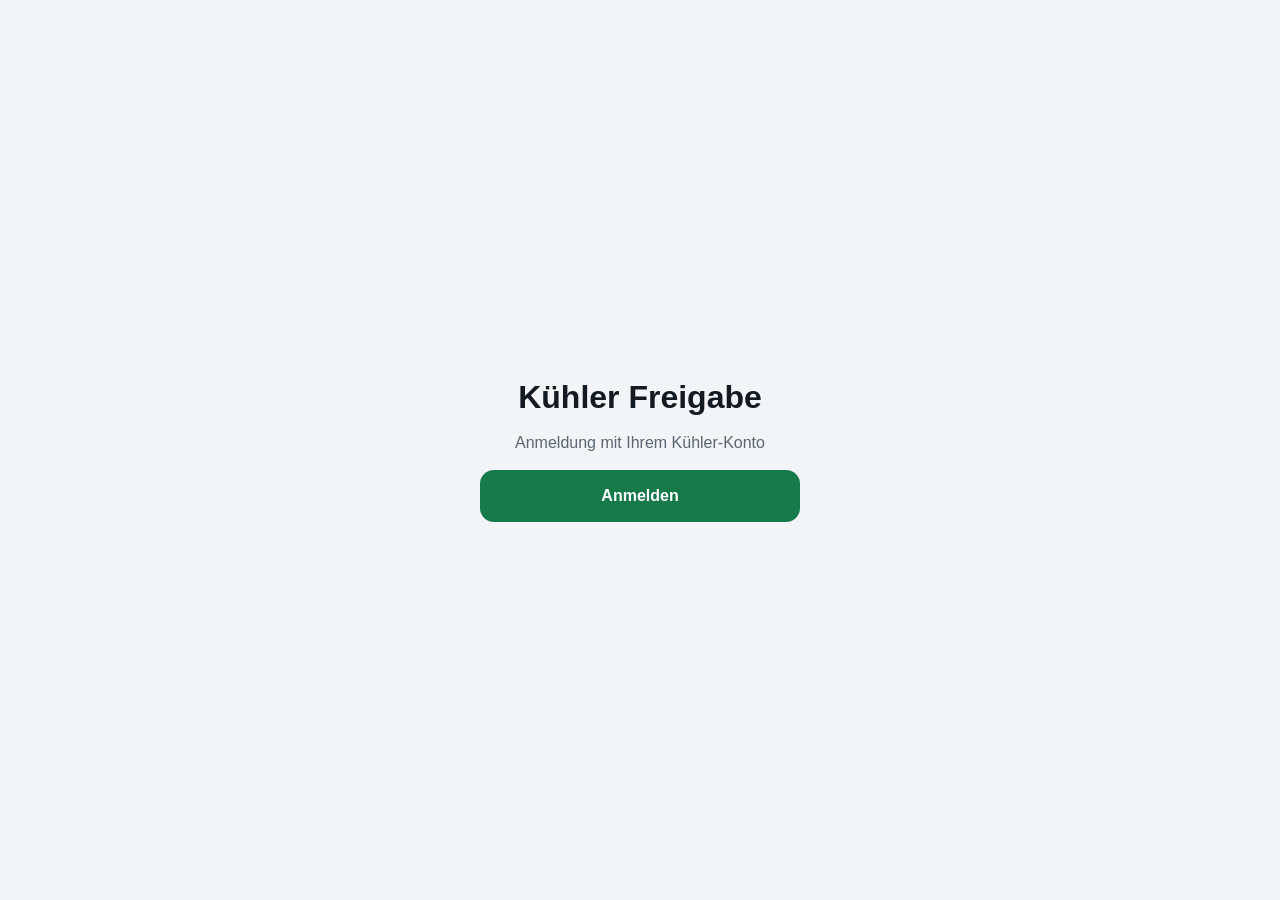
<file: freigabe/index.html>
<!doctype html>
<html lang="de">
<head>
<meta charset="utf-8">
<meta name="viewport" content="width=device-width, initial-scale=1, viewport-fit=cover">
<meta name="apple-mobile-web-app-capable" content="yes">
<meta name="apple-mobile-web-app-status-bar-style" content="black-translucent">
<meta name="apple-mobile-web-app-title" content="Freigabe">
<meta name="theme-color" content="#14365f">
<link rel="manifest" href="manifest.json">
<link rel="apple-touch-icon" href="icon-180.png">
<title>Kühler Freigabe</title>
<script src="msal-browser.min.js"></script>
<style>
:root{--brand:#14365f;--brand2:#1d4f8f;--bg:#f2f4f7;--card:#fff;--line:#dde2e9;--txt:#141a22;--mut:#5b6573;--ok:#16794a;--okbg:#e6f4ec;--warn:#9a4b00;--warnbg:#fdf0e1;--err:#b42318;--errbg:#fde8e7}
@media (prefers-color-scheme:dark){:root{--bg:#0f141b;--card:#18202a;--line:#2a3442;--txt:#e8edf3;--mut:#9aa6b5;--okbg:#123524;--warnbg:#3a2a12;--errbg:#3d1714}}
*{box-sizing:border-box}
html,body{margin:0;background:var(--bg);color:var(--txt);font-family:-apple-system,BlinkMacSystemFont,"Segoe UI",Inter,Arial,sans-serif;-webkit-font-smoothing:antialiased}
button{font:inherit;cursor:pointer}
.kopf{background:var(--brand);color:#fff;padding:calc(env(safe-area-inset-top) + 18px) 18px 16px}
.kopf small{color:#c9d6e8;font-size:13px}
.kopf h1{margin:2px 0 12px;font-size:28px}
.kpis{display:flex;gap:10px}
.kpi{flex:1;background:rgba(255,255,255,.12);border-radius:12px;padding:10px 12px}
.kpi span{display:block;font-size:12px;color:#c9d6e8}.kpi b{font-size:20px}
.chips{display:flex;gap:8px;flex-wrap:wrap;padding:14px 16px 4px}
.chip{min-height:36px;padding:0 14px;border-radius:999px;border:1px solid var(--line);background:var(--card);color:var(--txt);font-size:13px;font-weight:600}
.chip.an{background:var(--brand);border-color:var(--brand);color:#fff}
.liste{padding:8px 16px 120px;display:flex;flex-direction:column;gap:10px}
.karte{width:100%;text-align:left;border:1px solid var(--line);background:var(--card);color:var(--txt);border-radius:14px;padding:14px;display:flex;flex-direction:column;gap:8px}
.reihe{display:flex;justify-content:space-between;gap:10px;align-items:flex-start}
.meta{font-size:12px;color:var(--mut);font-weight:500}
.name{font-size:15px;font-weight:600}
.betrag{font-size:15px;font-weight:700;white-space:nowrap}
.tags{display:flex;gap:6px;flex-wrap:wrap;align-items:center}
.tag{font-size:11px;font-weight:600;padding:3px 8px;border-radius:6px;background:#e8eef7;color:var(--brand2)}
.b-ok{background:var(--okbg);color:var(--ok)}.b-warn{background:var(--warnbg);color:var(--warn)}.b-err{background:var(--errbg);color:var(--err)}.b-grey{background:var(--line);color:var(--mut)}
.rechts{margin-left:auto}
.fuss{position:fixed;left:0;right:0;bottom:0;padding:12px 16px calc(env(safe-area-inset-bottom) + 14px);background:linear-gradient(rgba(0,0,0,0),var(--bg) 35%)}
.knopf{width:100%;min-height:52px;border-radius:14px;border:none;font-size:16px;font-weight:600;background:var(--ok);color:#fff}
.knopf.aus{background:var(--line);color:var(--mut)}
.knopf.rot{background:var(--err)}
.knopf.rand{background:var(--card);color:var(--err);border:1.5px solid var(--err)}
.leer{text-align:center;color:var(--mut);padding:40px 0;font-size:14px}
.zurueck{background:none;border:none;color:#fff;font-size:15px;padding:6px 0;min-height:44px}
.box{background:var(--card);border:1px solid var(--line);border-radius:14px;padding:14px;margin:12px 16px 0}
.raster{display:grid;grid-template-columns:repeat(2,minmax(0,1fr));gap:12px}
.feld span{display:block;font-size:11px;color:var(--mut)}.feld b{font-size:14px}
.pos{border-top:1px solid var(--line);padding:10px 0;display:flex;flex-direction:column;gap:3px;font-size:13px}
.pos:first-of-type{border-top:none}
.hinweis{font-size:12px;color:var(--mut);padding:8px 16px}
.toast{position:fixed;left:16px;right:16px;top:calc(env(safe-area-inset-top) + 12px);background:#141a22;color:#fff;border-radius:12px;padding:12px 14px;font-size:14px;z-index:9}
textarea{width:100%;border:1px solid var(--line);border-radius:12px;padding:12px;font:inherit;font-size:15px;background:var(--card);color:var(--txt)}
.anmelden{min-height:100vh;display:flex;flex-direction:column;justify-content:center;align-items:center;gap:18px;padding:24px;text-align:center}
</style>
</head>
<body>
<div id="app"><div class="anmelden"><h1 style="margin:0">Kühler Freigabe</h1><p style="color:var(--mut)">Wird geladen …</p></div></div>
<script>
window.onerror = function (m) { document.getElementById('app').innerHTML = '<div class="anmelden"><h1 style="margin:0">Kühler Freigabe</h1><p style="color:var(--err)">Fehler: ' + String(m).replace(/</g,'&lt;') + '</p></div>'; };
</script>
<script>
/* ================= Einstellungen (keine Geheimnisse) ================= */
const KONFIG = {
  tenantId: 'a3e5a70a-cc2c-48b1-8d93-46e90c54e178',
  clientId: 'de0630a0-da76-4ca1-a4bd-e25de5dae0ec',
  siteUrl:  'https://kuehler.sharepoint.com/sites/Belegfreigabe',
  liste:    'Belegfreigabe'
};
const SCOPES = ['Sites.ReadWrite.All'];

/* ================= Anmeldung ================= */
const MS = new msal.PublicClientApplication({
  auth: { clientId: KONFIG.clientId, authority: 'https://login.microsoftonline.com/' + KONFIG.tenantId, redirectUri: location.origin + location.pathname },
  cache: { cacheLocation: 'localStorage' }
});
let konto = null;
async function token() {
  try { return (await MS.acquireTokenSilent({ scopes: SCOPES, account: konto })).accessToken; }
  catch (e) { await MS.acquireTokenRedirect({ scopes: SCOPES, account: konto }); }
}
async function graph(methode, pfad, inhalt) {
  const r = await fetch('https://graph.microsoft.com/v1.0' + pfad, {
    method: methode,
    headers: { Authorization: 'Bearer ' + await token(), 'Content-Type': 'application/json' },
    body: inhalt ? JSON.stringify(inhalt) : undefined
  });
  if (!r.ok) throw new Error('Graph ' + r.status + ': ' + (await r.text()).slice(0, 200));
  return r.status === 204 ? null : r.json();
}

/* ================= Zustand ================= */
const S = { ansicht: 'liste', filter: 'offen', eintraege: [], sel: null, grund: '', laden: true, fehler: '', toast: '', listenPfad: null };
const eur = v => (Number(v) || 0).toLocaleString('de-DE', { minimumFractionDigits: 2, maximumFractionDigits: 2 }) + ' €';
const datum = v => v ? new Date(v).toLocaleDateString('de-DE') : '–';
const esc = s => String(s ?? '').replace(/[&<>"']/g, c => ({ '&': '&amp;', '<': '&lt;', '>': '&gt;', '"': '&quot;', "'": '&#39;' }[c]));

async function ladeListe() {
  try {
    if (!S.listenPfad) {
      const u = new URL(KONFIG.siteUrl);
      const site = await graph('GET', '/sites/' + u.host + ':' + u.pathname.replace(/\/$/, ''));
      S.listenPfad = '/sites/' + site.id + '/lists/' + encodeURIComponent(KONFIG.liste);
    }
    let alle = [], next = S.listenPfad + '/items?expand=fields&$top=500';
    while (next) {
      const r = await graph('GET', next.replace('https://graph.microsoft.com/v1.0', ''));
      alle = alle.concat(r.value); next = r['@odata.nextLink'];
    }
    S.eintraege = alle.map(e => ({ id: e.id, ...e.fields, pos: (() => { try { return JSON.parse(e.fields.PositionenJson || '[]'); } catch { return []; } })() }));
    S.fehler = '';
  } catch (e) { S.fehler = e.message; }
  S.laden = false; zeichne();
}

function badge(e) {
  if (e.Status === 'Freigegeben') return ['Freigegeben', 'b-ok'];
  if (e.Status === 'Erledigt') return ['Außerhalb erledigt', 'b-grey'];
  if (e.Status === 'Fehler') return ['Achtung', 'b-err'];
  if (e.Entscheidung) return ['Wird verarbeitet …', 'b-grey'];
  if (hatHinweis(e)) return ['In SelectLine korrigieren', 'b-err'];
  if (e.LieferantFrei === 'nein') return ['Lieferant nicht freigegeben', 'b-err'];
  if (!e.LieferantFrei) return ['Lieferant wird geprüft …', 'b-grey'];
  if (e.KalkAbw == null) return ['ohne Kalkpreis', 'b-grey'];
  if (e.KalkAbw > 2) return ['+' + e.KalkAbw.toLocaleString('de-DE') + ' % über Kalk', 'b-warn'];
  return ['im Rahmen der Kalk', 'b-ok'];
}
const istLeer = e => !e.Lieferant || !(Number(e.Netto) > 0);
const hatHinweis = e => !!(e.Pruefhinweis && String(e.Pruefhinweis).trim());
const liefOk = e => e.LieferantFrei === 'ja' && !hatHinweis(e);
function sichtbar() {
  return S.eintraege.filter(e => {
    if (S.filter === 'offen') return e.Status === 'Offen' && !istLeer(e);
    if (S.filter === 'kalk') return e.Status === 'Offen' && e.KalkAbw > 2;
    if (S.filter === 'lief') return e.Status === 'Offen' && !istLeer(e) && (e.LieferantFrei === 'nein' || hatHinweis(e));
    if (S.filter === 'leer') return e.Status === 'Offen' && istLeer(e);
    return e.Status !== 'Offen';
  }).sort((a, b) => String(b.Title).localeCompare(String(a.Title)));
}

/* ================= Aktionen ================= */
async function entscheide(e, was, grund) {
  try {
    await graph('PATCH', S.listenPfad + '/items/' + e.id + '/fields', { Entscheidung: was, Begruendung: grund || '' });
    e.Entscheidung = was; S.ansicht = 'liste';
    zeige(e.Title + (was === 'LieferantUndFreigeben' ? ' inkl. Lieferant zur Freigabe übergeben' : ' zur Freigabe übergeben'));
    setTimeout(ladeListe, 4000);
  } catch (err) { zeige('Fehler: ' + err.message); }
}
async function sammel() {
  const ziel = S.eintraege.filter(e => e.Status === 'Offen' && !e.Entscheidung && !istLeer(e) && liefOk(e) && e.KalkAbw != null && e.KalkAbw <= 2);
  if (!ziel.length || !confirm(ziel.length + ' Bestellungen im Rahmen der Kalk freigeben?\n(Bestellungen bei nicht freigegebenen Lieferanten sind ausgenommen.)')) return;
  for (const e of ziel) { await graph('PATCH', S.listenPfad + '/items/' + e.id + '/fields', { Entscheidung: 'Freigeben' }); e.Entscheidung = 'Freigeben'; }
  zeige(ziel.length + ' Bestellungen übergeben'); zeichne(); setTimeout(ladeListe, 4000);
}
function zeige(t) { S.toast = t; zeichne(); clearTimeout(zeige.t); zeige.t = setTimeout(() => { S.toast = ''; zeichne(); }, 2600); }

/* ================= Darstellung ================= */
function zeichne() {
  const app = document.getElementById('app');
  if (!konto) { app.innerHTML = `<div class="anmelden"><h1 style="margin:0">Kühler Freigabe</h1><p style="color:var(--mut);margin:0">Anmeldung mit Ihrem Kühler-Konto</p><button class="knopf" style="max-width:320px" id="login">Anmelden</button></div>`;
    document.getElementById('login').onclick = () => MS.loginRedirect({ scopes: SCOPES }); return; }
  const offen = S.eintraege.filter(e => e.Status === 'Offen' && !istLeer(e));
  let h = '';
  if (S.ansicht === 'liste') {
    const sb = S.eintraege.filter(e => e.Status === 'Offen' && !e.Entscheidung && !istLeer(e) && liefOk(e) && e.KalkAbw != null && e.KalkAbw <= 2).length;
    h += `<div class="kopf"><small>Kühler GmbH &amp; Co. KG · ${esc(konto.name || '')}</small><h1>Freigaben</h1>
      <div class="kpis"><div class="kpi"><span>Offen</span><b>${offen.length}</b></div><div class="kpi" style="flex:2"><span>Offenes Volumen netto</span><b>${eur(offen.reduce((a, e) => a + (Number(e.Netto) || 0), 0))}</b></div></div></div>
      <div class="chips">${[['offen', 'Offen'], ['lief', 'Zu klären'], ['kalk', 'Über Kalk'], ['leer', 'Leer / 0 €'], ['erledigt', 'Erledigt']].map(([k, l]) => `<button class="chip ${S.filter === k ? 'an' : ''}" data-f="${k}">${l}</button>`).join('')}</div>`;
    if (S.fehler) h += `<div class="hinweis" style="color:var(--err)">${esc(S.fehler)}</div>`;
    const liste = sichtbar();
    h += '<div class="liste">' + (S.laden ? '<div class="leer">Lade …</div>' : liste.length ? liste.map(e => {
      const [bt, bc] = badge(e);
      return `<button class="karte" data-id="${e.id}"><div class="reihe" style="width:100%"><div><div class="meta">${esc(e.Title)} · ${datum(e.Belegdatum)}</div><div class="name">${esc(e.Lieferant || '(ohne Lieferant)')}</div></div><div class="betrag">${eur(e.Netto)}</div></div>
        <div class="tags">${e.Kommission ? `<span class="tag">${esc(e.Kommission)}</span>` : ''}<span class="meta">${esc(e.Ersteller)}</span><span class="tag ${bc} rechts">${bt}</span></div></button>`;
    }).join('') : '<div class="leer">Nichts in dieser Ansicht.</div>') + '</div>';
    h += `<div class="fuss"><button class="knopf ${sb ? '' : 'aus'}" id="sammel">${sb ? 'Alle im Rahmen freigeben (' + sb + ')' : 'Nichts im Rahmen offen'}</button></div>`;
  } else {
    const e = S.eintraege.find(x => x.id === S.sel); if (!e) { S.ansicht = 'liste'; return zeichne(); }
    const [bt, bc] = badge(e);
    h += `<div class="kopf"><button class="zurueck" id="zurueck">‹ Freigaben</button><div><small>${esc(e.Title)} · Bestellung · ${datum(e.Belegdatum)}</small></div>
      <h1 style="font-size:22px;margin:4px 0">${esc(e.Lieferant)}</h1><div style="font-size:30px;font-weight:700">${eur(e.Netto)} <small>netto</small></div></div>`;
    if (S.ansicht === 'ablehnen') {
      h += `<div class="box"><b>Begründung an ${esc(e.Ersteller)}</b><div class="chips" style="padding:10px 0">${['Preis über Kalkulation', 'Anderen Lieferanten prüfen', 'Termin passt nicht', 'Menge prüfen'].map(g => `<button class="chip ${S.grund === g ? 'an' : ''}" data-g="${esc(g)}">${g}</button>`).join('')}</div>
        <label for="grund" class="meta">Text</label><textarea id="grund" rows="4">${esc(S.grund)}</textarea></div>
        <div class="box" style="border:none;background:none;padding:0 0 30px;display:flex;gap:10px"><button class="knopf rand" id="abbr" style="flex:1">Abbrechen</button><button class="knopf rot" id="ablehnenOk" style="flex:2">Beleg ablehnen</button></div>`;
    } else {
      h += `<div class="box raster"><div class="feld"><span>Kommission</span><b>${esc(e.Kommission || '–')}</b></div><div class="feld"><span>Erstellt von</span><b>${esc(e.Ersteller || '–')}</b></div>
        <div class="feld"><span>Liefertermin</span><b>${datum(e.Liefertermin)}</b></div><div class="feld"><span>Ansprechpartner</span><b>${esc(e.Ansprechpartner || '–')}</b></div>
        <div class="feld"><span>Lieferant-Nr.</span><b>${esc(e.LieferantNr || '–')}</b></div><div class="feld"><span>Lieferantenfreigabe</span><b style="color:${e.LieferantFrei === 'ja' ? 'var(--ok)' : 'var(--err)'}">${e.LieferantFrei === 'ja' ? 'freigegeben' : e.LieferantFrei === 'nein' ? 'nicht freigegeben' : 'wird geprüft …'}</b></div></div>
        <div class="box"><div class="reihe"><b>Abgleich mit Kalkpreis</b><span class="tag ${bc}">${bt}</span></div>
        <div class="meta" style="margin-top:6px">${e.KalkAbw == null ? 'Für keine Position ist ein Kalkulationspreis hinterlegt.' : 'Abweichung gesamt ' + e.KalkAbw.toLocaleString('de-DE') + ' % · bezogen auf ' + (e.KalkAnteil || 0) + ' % des Bestellwerts'}</div></div>
        <div class="box"><b>Positionen (${e.pos.length})</b>${e.pos.map(p => `<div class="pos"><div class="reihe"><span><b>${esc(p.pos)}</b> · ${esc(p.art)}</span><b>${eur(p.gp)}</b></div><div>${esc(p.bez)}</div>
          <div class="meta">${p.menge} ${esc(p.me)} × ${eur(p.ep)}${p.rab ? ' − ' + p.rab + ' %' : ''}${p.kalk ? ' · Kalk ' + eur(p.kalk) + (p.abw != null ? ' (' + (p.abw > 0 ? '+' : '') + p.abw + ' %)' : '') : ''}</div></div>`).join('')}</div>
        ${hatHinweis(e) ? `<div class="box"><b>SelectLine-Prüfung</b><div style="color:var(--err);margin-top:6px;white-space:pre-wrap">${esc(e.Pruefhinweis)}</div><div style="margin-top:6px;opacity:.7">Bitte in SelectLine korrigieren; danach erscheint die Bestellung hier wieder zur Freigabe.</div></div>` : ''}
        ${e.Meldung ? `<div class="box"><span class="tag ${e.Status === 'Fehler' ? 'b-err' : 'b-grey'}">${esc(e.Meldung)}</span></div>` : ''}
        <div style="height:110px"></div>`;
      if (e.Status === 'Offen' && !e.Entscheidung) {
        const knopf = hatHinweis(e) ? `<button class="knopf aus" disabled>Freigabe erst nach Korrektur in SelectLine</button>`
          : liefOk(e) ? `<button class="knopf" id="freigeben">Freigeben</button>`
          : e.LieferantFrei === 'nein' ? `<button class="knopf" id="liefFreigeben" style="background:var(--warn)">Lieferant + Bestellung freigeben</button>`
          : `<button class="knopf aus" disabled>Lieferantenstatus wird geprüft …</button>`;
        h += `<div class="fuss" style="background:var(--card);border-top:1px solid var(--line)">${knopf}</div>`;
      }
    }
  }
  if (S.toast) h += `<div class="toast">${esc(S.toast)}</div>`;
  app.innerHTML = h;

  app.querySelectorAll('[data-f]').forEach(b => b.onclick = () => { S.filter = b.dataset.f; zeichne(); });
  app.querySelectorAll('[data-id]').forEach(b => b.onclick = () => { S.sel = b.dataset.id; S.ansicht = 'detail'; scrollTo(0, 0); zeichne(); });
  app.querySelectorAll('[data-g]').forEach(b => b.onclick = () => { S.grund = b.dataset.g; zeichne(); });
  const on = (id, f) => { const el = document.getElementById(id); if (el) el.onclick = f; };
  on('sammel', sammel);
  on('zurueck', () => { S.ansicht = 'liste'; zeichne(); });
  const sel = () => S.eintraege.find(x => x.id === S.sel);
  on('freigeben', () => { const e = sel(); if (confirm(e.Title + ' über ' + eur(e.Netto) + ' freigeben?')) entscheide(e, 'Freigeben'); });
  on('liefFreigeben', () => { const e = sel();
    if (confirm('Lieferant ' + e.Lieferant + ' (' + e.LieferantNr + ') ist nicht freigegeben.\n\nLieferant DAUERHAFT freigeben und ' + e.Title + ' über ' + eur(e.Netto) + ' freigeben?')) entscheide(e, 'LieferantUndFreigeben'); });
  on('ablehnen', () => { S.grund = ''; S.ansicht = 'ablehnen'; zeichne(); });
  on('abbr', () => { S.ansicht = 'detail'; zeichne(); });
  on('ablehnenOk', () => { const t = document.getElementById('grund').value.trim(); if (!t) return zeige('Bitte eine Begründung angeben'); entscheide(sel(), 'Ablehnen', t); });
  const ta = document.getElementById('grund'); if (ta) ta.oninput = () => { S.grund = ta.value; };
}

/* ================= Start ================= */
(async () => {
  try {
    const r = await MS.handleRedirectPromise();
    konto = (r && r.account) || MS.getAllAccounts()[0] || null;
  } catch (e) { S.fehler = e.message; }
  zeichne();
  if (konto) { await ladeListe(); setInterval(() => { if (S.ansicht === 'liste') ladeListe(); }, 60000); }
  document.addEventListener('visibilitychange', () => { if (!document.hidden && konto) ladeListe(); });
})();
</script>
</body>
</html>
</file>
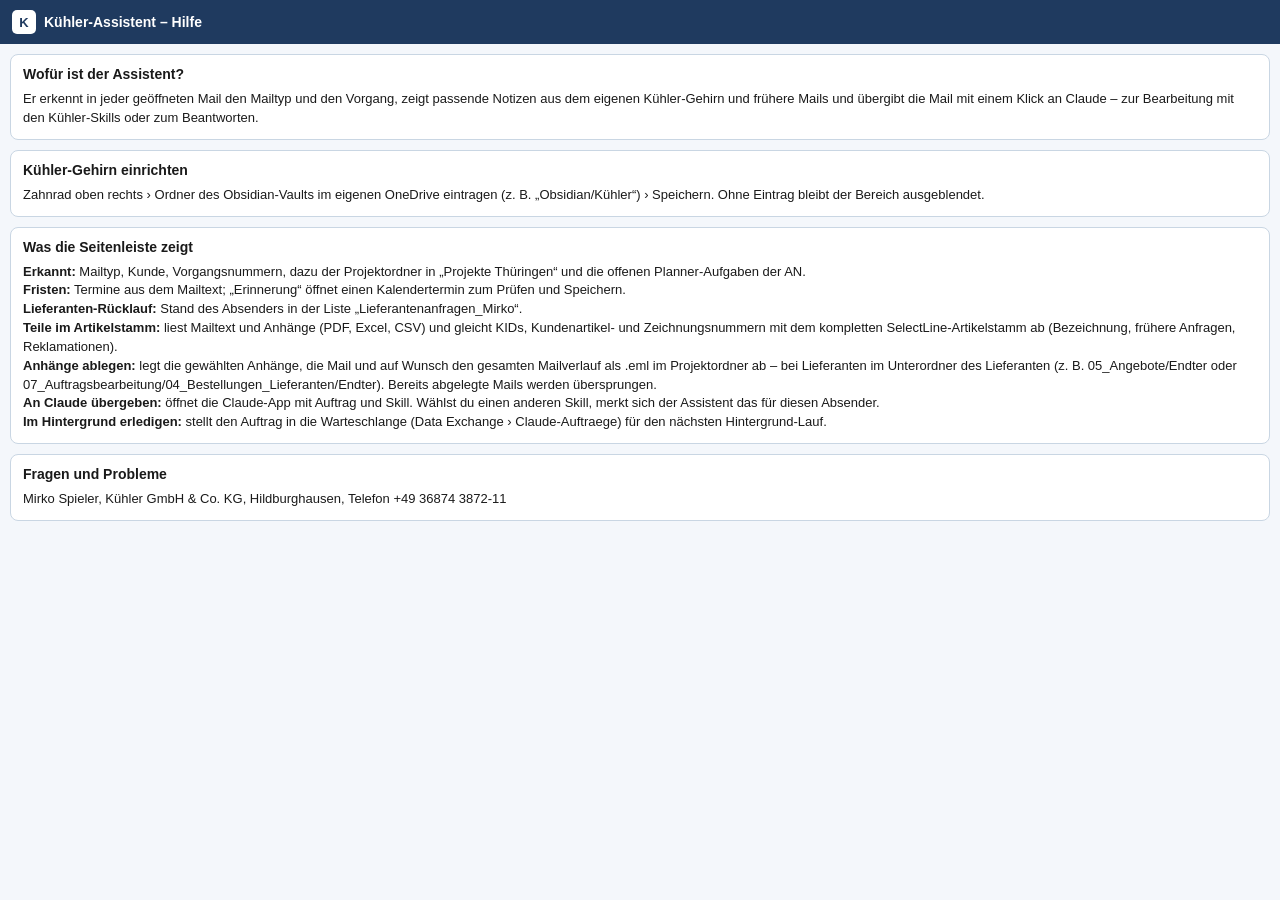
<file: hilfe.html>
<!doctype html>
<html lang="de">
<head>
<meta charset="utf-8">
<meta name="viewport" content="width=device-width, initial-scale=1">
<title>Kühler-Assistent – Hilfe</title>
<link rel="stylesheet" href="taskpane.css">
</head>
<body>
<header class="top"><span class="logo" aria-hidden="true">K</span><span class="title">Kühler-Assistent – Hilfe</span></header>
<main>
  <section class="card">
    <h2>Wofür ist der Assistent?</h2>
    <p class="task">Er erkennt in jeder geöffneten Mail den Mailtyp und den Vorgang, zeigt passende Notizen aus dem eigenen Kühler-Gehirn und frühere Mails und übergibt die Mail mit einem Klick an Claude – zur Bearbeitung mit den Kühler-Skills oder zum Beantworten.</p>
  </section>
  <section class="card">
    <h2>Kühler-Gehirn einrichten</h2>
    <p class="task">Zahnrad oben rechts › Ordner des Obsidian-Vaults im eigenen OneDrive eintragen (z. B. „Obsidian/Kühler“) › Speichern. Ohne Eintrag bleibt der Bereich ausgeblendet.</p>
  </section>
  <section class="card">
    <h2>Was die Seitenleiste zeigt</h2>
    <p class="task"><b>Erkannt:</b> Mailtyp, Kunde, Vorgangsnummern, dazu der Projektordner in „Projekte Thüringen“ und die offenen Planner-Aufgaben der AN.<br>
    <b>Fristen:</b> Termine aus dem Mailtext; „Erinnerung“ öffnet einen Kalendertermin zum Prüfen und Speichern.<br>
    <b>Lieferanten-Rücklauf:</b> Stand des Absenders in der Liste „Lieferantenanfragen_Mirko“.<br>
    <b>Teile im Artikelstamm:</b> liest Mailtext und Anhänge (PDF, Excel, CSV) und gleicht KIDs, Kundenartikel- und Zeichnungsnummern mit dem kompletten SelectLine-Artikelstamm ab (Bezeichnung, frühere Anfragen, Reklamationen).<br>
    <b>Anhänge ablegen:</b> legt die gewählten Anhänge, die Mail und auf Wunsch den gesamten Mailverlauf als .eml im Projektordner ab – bei Lieferanten im Unterordner des Lieferanten (z. B. 05_Angebote/Endter oder 07_Auftragsbearbeitung/04_Bestellungen_Lieferanten/Endter). Bereits abgelegte Mails werden übersprungen.<br>
    <b>An Claude übergeben:</b> öffnet die Claude-App mit Auftrag und Skill. Wählst du einen anderen Skill, merkt sich der Assistent das für diesen Absender.<br>
    <b>Im Hintergrund erledigen:</b> stellt den Auftrag in die Warteschlange (Data Exchange › Claude-Auftraege) für den nächsten Hintergrund-Lauf.</p>
  </section>
  <section class="card">
    <h2>Fragen und Probleme</h2>
    <p class="task">Mirko Spieler, Kühler GmbH &amp; Co. KG, Hildburghausen, Telefon +49 36874 3872-11</p>
  </section>
</main>
</body>
</html>
</file>
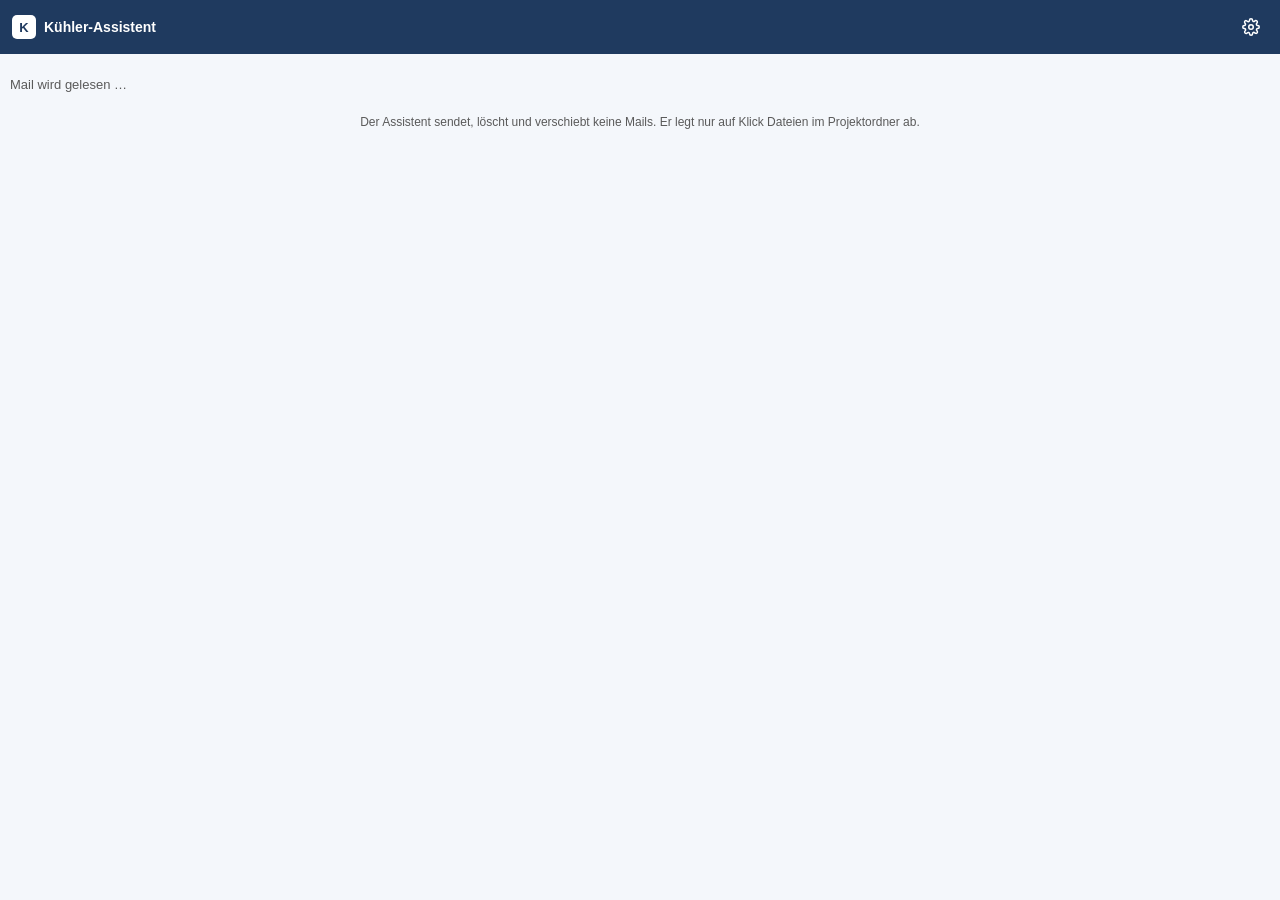
<file: taskpane.html>
<!doctype html>
<html lang="de">
<head>
<meta charset="utf-8">
<meta name="viewport" content="width=device-width, initial-scale=1">
<title>Kühler-Assistent</title>
<link rel="stylesheet" href="taskpane.css?v=202611101338">
<script src="https://appsforoffice.microsoft.com/lib/1/hosted/office.js"></script>
<script src="msal-browser.min.js?v=202611101338"></script>
<script src="config.js?v=202611101338"></script>
<script src="classifier.js?v=202611101338"></script>
<script src="extract.js?v=202611101338"></script>
<script src="fflate.min.js?v=202611101338"></script>
<script src="graph.js?v=202611101338"></script>
</head>
<body>
<header class="top">
  <span class="logo" aria-hidden="true">K</span>
  <span class="title">Kühler-Assistent</span>
  <button id="btnSettings" class="icon" aria-label="Einstellungen" title="Einstellungen">
    <svg width="18" height="18" viewBox="0 0 24 24" fill="none" stroke="currentColor" stroke-width="2" stroke-linecap="round" stroke-linejoin="round" aria-hidden="true"><circle cx="12" cy="12" r="3"></circle><path d="M19.4 15a1.7 1.7 0 0 0 .3 1.8l.1.1a2 2 0 1 1-2.8 2.8l-.1-.1a1.7 1.7 0 0 0-1.8-.3 1.7 1.7 0 0 0-1 1.5V21a2 2 0 1 1-4 0v-.1a1.7 1.7 0 0 0-1.1-1.5 1.7 1.7 0 0 0-1.8.3l-.1.1a2 2 0 1 1-2.8-2.8l.1-.1a1.7 1.7 0 0 0 .3-1.8 1.7 1.7 0 0 0-1.5-1H3a2 2 0 1 1 0-4h.1a1.7 1.7 0 0 0 1.5-1.1 1.7 1.7 0 0 0-.3-1.8l-.1-.1a2 2 0 1 1 2.8-2.8l.1.1a1.7 1.7 0 0 0 1.8.3H9a1.7 1.7 0 0 0 1-1.5V3a2 2 0 1 1 4 0v.1a1.7 1.7 0 0 0 1 1.5 1.7 1.7 0 0 0 1.8-.3l.1-.1a2 2 0 1 1 2.8 2.8l-.1.1a1.7 1.7 0 0 0-.3 1.8V9a1.7 1.7 0 0 0 1.5 1H21a2 2 0 1 1 0 4h-.1a1.7 1.7 0 0 0-1.5 1z"></path></svg>
  </button>
</header>

<main id="app">
  <section id="settings" class="card" hidden>
    <h2>Einstellungen</h2>
    <label class="field">
      <span>Kühler-Gehirn: Ordner in deinem OneDrive</span>
      <input id="setVaultPath" placeholder="Obsidian/Kühler">
      <small>Leer lassen, wenn du keinen Obsidian-Vault nutzt.</small>
    </label>
    <label class="field">
      <span>Name des Vaults in Obsidian</span>
      <input id="setVaultName" placeholder="Kühler">
    </label>
    <div class="field">
      <span>Gelernte Skill-Zuordnungen</span>
      <small id="learnInfo" class="muted"></small>
      <button id="btnForget" class="secondary">Gelerntes zurücksetzen</button>
    </div>
    <div class="row">
      <button id="btnSaveSettings" class="primary">Speichern</button>
      <span id="settingsMsg" class="muted"></span>
    </div>
  </section>

  <p id="loading" class="muted">Mail wird gelesen …</p>

  <div id="content" hidden>
    <section class="card">
      <div class="label">Erkannt</div>
      <div class="row wrap"><span id="typeBadge" class="badge"></span></div>
      <div id="vorgang" class="vorgang"></div>
      <div id="partner" class="muted small"></div>
      <div id="projekt" class="list"></div>
    </section>

    <section class="card" id="fristCard" hidden>
      <div class="label">Fristen und Termine in der Mail</div>
      <div id="fristen" class="list"></div>
      <div id="fristMsg" class="ok" hidden></div>
    </section>

    <section class="card" id="brainCard">
      <div class="label">Aus dem Kühler-Gehirn</div>
      <div id="brain" class="list"><span class="muted small">Wird geladen …</span></div>
    </section>

    <section class="card" id="rueckCard" hidden>
      <div class="label">Lieferanten-Rücklauf</div>
      <div id="rueck" class="list"></div>
    </section>

    <section class="card" id="teileCard">
      <div class="label">Teile im Artikelstamm</div>
      <div id="teile" class="list"><button id="btnTeile" class="secondary wide">Nummern aus Mail und Anhängen prüfen</button></div>
    </section>

    <section class="card" id="ablageCard" hidden>
      <div class="label">Anhänge im Projektordner ablegen</div>
      <div id="ablageList" class="list"></div>
      <label class="check"><input type="checkbox" id="ablageEml" checked> Mail selbst als .eml mit ablegen</label>
      <label class="check" id="ablageThreadRow" hidden><input type="checkbox" id="ablageThread"> <span id="ablageThreadText">Gesamten Mailverlauf ablegen</span></label>
      <label class="field">
        <span>Zielordner</span>
        <select id="ablageZiel"></select>
      </label>
      <label class="field">
        <span>Lieferanten-Unterordner (leer = keiner)</span>
        <input type="text" id="ablageLief" list="ablageLiefList" autocomplete="off">
        <datalist id="ablageLiefList"></datalist>
      </label>
      <button id="btnAblage" class="primary wide">Ablegen</button>
      <div id="ablageMsg" class="ok" hidden></div>
    </section>

    <section class="card accent">
      <div class="label">An Claude-Desktop übergeben</div>
      <p id="task" class="task"></p>
      <div id="skills" class="chips"></div>
      <label class="field">
        <span>Anderer Skill (falls die Erkennung nicht passt)</span>
        <select id="skillSelect"></select>
      </label>
      <div id="learnNote" class="muted small" hidden></div>
      <button id="btnHandoff" class="primary wide">An Claude übergeben</button>
      <button id="btnQueue" class="secondary wide">Im Hintergrund erledigen lassen</button>
      <div id="handoffMsg" class="ok" hidden></div>
      <small class="muted">Für Abläufe mit SelectLine, Projektordnern, Kalkulation und Lieferantenanfragen. Antworten und Zusammenfassungen direkt über Claude for Outlook.</small>
    </section>
  </div>

  <p class="foot">Der Assistent sendet, löscht und verschiebt keine Mails. Er legt nur auf Klick Dateien im Projektordner ab.</p>
</main>

<textarea id="clip" aria-hidden="true" tabindex="-1"></textarea>
<script src="taskpane.js?v=202611101338"></script>
</body>
</html>
</file>
<file: taskpane.css>
:root {
  --navy: #11224A; --dark: #1F3A5F; --accent: #2E6DA4; --light: #EEF3F8; --line: #C9D6E3;
  --text: #1A1A1A; --muted: #5A5A5A; --okbg: #E3F1E4; --oktext: #1E5E22; --warnbg: #FCE9D6; --warntext: #7A3E00;
  --card: #FFFFFF; --page: #F4F7FB;
}
@media (prefers-color-scheme: dark) {
  :root {
    --text: #E8ECF1; --muted: #A9B4C2; --card: #1C2532; --page: #141A23; --line: #34445A; --light: #24324A;
    --okbg: #1E3A24; --oktext: #9FD8A6; --warnbg: #3D2C14; --warntext: #F2C48D; --accent: #5B97D1;
  }
}
* { box-sizing: border-box; }
[hidden] { display: none !important; }
html, body { margin: 0; }
body { font-family: Arial, Helvetica, sans-serif; font-size: 13px; color: var(--text); background: var(--page); }
.top { display: flex; align-items: center; gap: 8px; padding: 10px 12px; background: var(--dark); color: #FFFFFF; }
.logo { width: 24px; height: 24px; border-radius: 5px; background: #FFFFFF; color: var(--dark); font-weight: bold; display: flex; align-items: center; justify-content: center; }
.title { font-weight: bold; font-size: 14px; flex: 1; }
button { font-family: inherit; font-size: 13px; cursor: pointer; border-radius: 6px; }
button.icon { background: transparent; border: none; color: #FFFFFF; width: 34px; height: 34px; display: flex; align-items: center; justify-content: center; }
button.icon:hover { background: rgba(255,255,255,.12); }
button.primary { background: var(--accent); color: #FFFFFF; border: 1px solid var(--accent); height: 38px; padding: 0 14px; font-weight: bold; }
button.primary:hover { background: var(--dark); border-color: var(--dark); }
button.secondary { background: var(--card); color: var(--accent); border: 1px solid var(--accent); height: 38px; padding: 0 14px; font-weight: bold; }
button.secondary:hover { background: var(--light); }
button.wide { width: 100%; }
button:focus-visible, input:focus-visible, textarea:focus-visible, a:focus-visible { outline: 2px solid var(--accent); outline-offset: 2px; }
main { padding: 10px; display: flex; flex-direction: column; gap: 10px; }
.card { background: var(--card); border: 1px solid var(--line); border-radius: 8px; padding: 11px 12px; display: flex; flex-direction: column; gap: 8px; }
.card.accent { border: 2px solid var(--accent); }
h2 { margin: 0; font-size: 14px; }
.label { font-size: 11px; font-weight: bold; color: var(--muted); }
.row { display: flex; align-items: center; gap: 8px; }
.wrap { flex-wrap: wrap; }
.muted { color: var(--muted); }
.small { font-size: 12px; }
.vorgang { font-size: 14px; font-weight: bold; color: var(--accent); }
.task { margin: 0; line-height: 1.45; }
.badge { display: inline-block; padding: 3px 8px; border-radius: 4px; font-size: 12px; font-weight: bold; }
.t-kunde { background: #DCE7F2; color: #11224A; }
.t-rfq { background: var(--warnbg); color: var(--warntext); }
.t-ab { background: #EDE6F5; color: #4A2C72; }
.t-lief { background: var(--okbg); color: var(--oktext); }
.t-sonst { background: #EDEDED; color: #3A3A3A; }
.chips { display: flex; flex-wrap: wrap; gap: 6px; }
.chip { padding: 5px 10px; border-radius: 14px; font-size: 12px; background: var(--card); color: var(--accent); border: 1px solid var(--line); }
.chip[aria-pressed="true"] { background: var(--dark); color: #FFFFFF; border-color: var(--dark); }
.skill { font-family: Menlo, Consolas, monospace; font-size: 11px; padding: 3px 7px; border-radius: 4px; background: var(--light); color: var(--text); }
.field { display: flex; flex-direction: column; gap: 4px; }
.field span { font-size: 12px; color: var(--muted); }
.field small { font-size: 11px; color: var(--muted); }
select { font-family: inherit; font-size: 13px; color: var(--text); background: var(--card); border: 1px solid var(--line); border-radius: 6px; padding: 8px 10px; width: 100%; }
input, textarea { font-family: inherit; font-size: 13px; color: var(--text); background: var(--card); border: 1px solid var(--line); border-radius: 6px; padding: 8px 10px; width: 100%; }
textarea { resize: vertical; }
.ok { padding: 9px 11px; border-radius: 6px; background: var(--okbg); color: var(--oktext); line-height: 1.45; }
.err { padding: 9px 11px; border-radius: 6px; background: var(--warnbg); color: var(--warntext); line-height: 1.45; font-size: 12px; }
.list { display: flex; flex-direction: column; gap: 6px; }
.note { padding: 8px 10px; border-radius: 6px; background: var(--light); }
.note a { font-weight: bold; color: var(--accent); text-decoration: none; }
.note a:hover { text-decoration: underline; }
.note p { margin: 3px 0 0; line-height: 1.45; }
.hist { display: flex; gap: 8px; padding: 5px 0; border-bottom: 1px solid var(--light); }
.hist:last-child { border-bottom: none; }
.hist .d { width: 70px; flex-shrink: 0; color: var(--muted); font-size: 12px; }
.hist a { color: var(--text); text-decoration: none; }
.hist a:hover { color: var(--accent); text-decoration: underline; }
.foot { margin: 0; font-size: 12px; color: var(--muted); text-align: center; }
#clip { position: absolute; left: -9999px; top: 0; width: 1px; height: 1px; }

.check { display: flex; align-items: center; gap: 8px; font-size: 13px; }
.check input { width: auto; }
.proj { display: flex; flex-direction: column; gap: 4px; padding: 8px 10px; border-radius: 6px; background: var(--light); }
.proj a { color: var(--accent); font-weight: bold; text-decoration: none; word-break: break-word; }
.proj a:hover { text-decoration: underline; }
.task-row { display: flex; gap: 8px; font-size: 12px; }
.task-row .d { width: 70px; flex-shrink: 0; color: var(--muted); }
.task-row .late { color: #B23A2E; font-weight: bold; }
.frist { display: flex; align-items: flex-start; gap: 8px; padding: 6px 0; border-bottom: 1px solid var(--light); }
.frist:last-child { border-bottom: none; }
.frist .when { min-width: 82px; font-weight: bold; }
.frist .when.weak { font-weight: normal; color: var(--muted); }
.frist .ctx { flex: 1; font-size: 12px; color: var(--muted); line-height: 1.4; }
.frist button { padding: 4px 8px; height: auto; font-size: 12px; }
table.mini { border-collapse: collapse; width: 100%; font-size: 12px; }
table.mini th { background: var(--dark); color: #FFFFFF; text-align: left; padding: 4px 6px; font-weight: bold; }
table.mini td { border-bottom: 1px solid var(--line); padding: 4px 6px; vertical-align: top; }
.st-ok { color: var(--oktext); font-weight: bold; }
.st-no { color: #B23A2E; font-weight: bold; }
.st-open { color: var(--warntext); font-weight: bold; }
.part { padding: 6px 8px; border-radius: 6px; background: var(--light); font-size: 12px; line-height: 1.4; }
.part b { font-size: 13px; }
.part .rma { color: #B23A2E; font-weight: bold; }
.sub { margin: 10px 0 4px; color: #5a6b80; }
</file>
